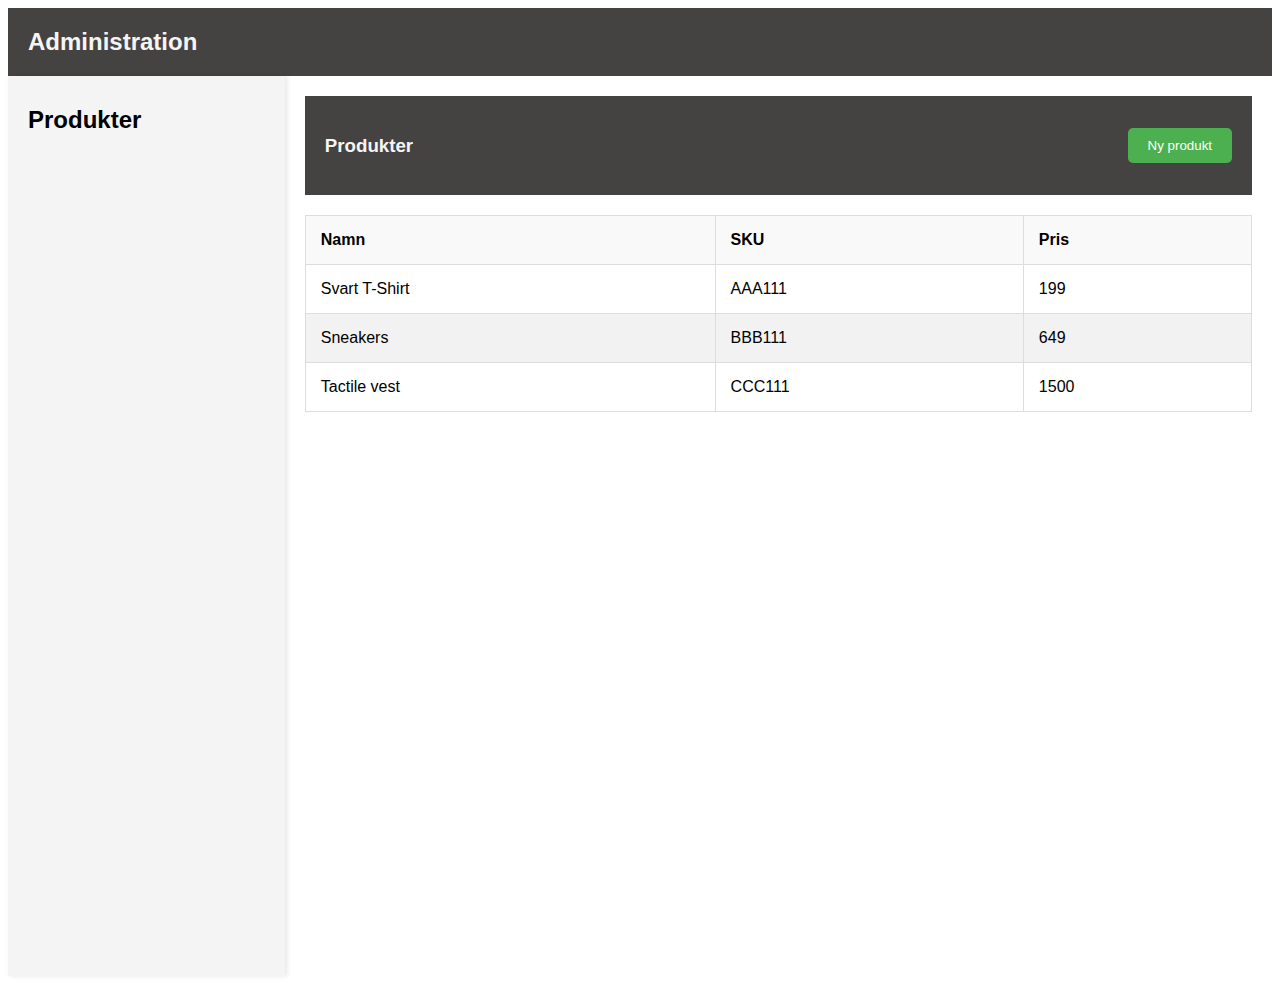
<file: admin/products/index.html>
<!DOCTYPE html>
<html lang="sv">
<head>
    <meta charset="UTF-8">
    <meta name="viewport" content="width=device-width, initial-scale=1.0">
    <title>Document</title>
    <link rel="stylesheet" href="main.css">
</head>
<body>
    <header>
        <h1> Administration</h1>
    </header>

    <div class="admin-container">
        <aside class="sidebar">
          <h2>Produkter</h2>
        </aside>
      
        <section class="main-content">
          <header>
            <h3>Produkter</h3>
            <button class="add-product" onclick="location.href='new.html'">Ny produkt</button>
          </header>
      
          <table>
            <thead>
              <tr>
                <th>Namn</th>
                <th>SKU</th>
                <th>Pris</th>
              </tr>
            </thead>
            <tbody>
              <tr>
                <td>Svart T-Shirt</td>
                <td>AAA111</td>
                <td>199</td>
              </tr>
              <tr>
                <td>Sneakers</td>
                <td>BBB111</td>
                <td>649</td>
              </tr>
              <tr>
                <td>Tactile vest</td>
                <td>CCC111</td>
                <td>1500</td>
              </tr>
            </tbody>
          </table>
        </section>
      </div>
      
</body>
</html>
</file>
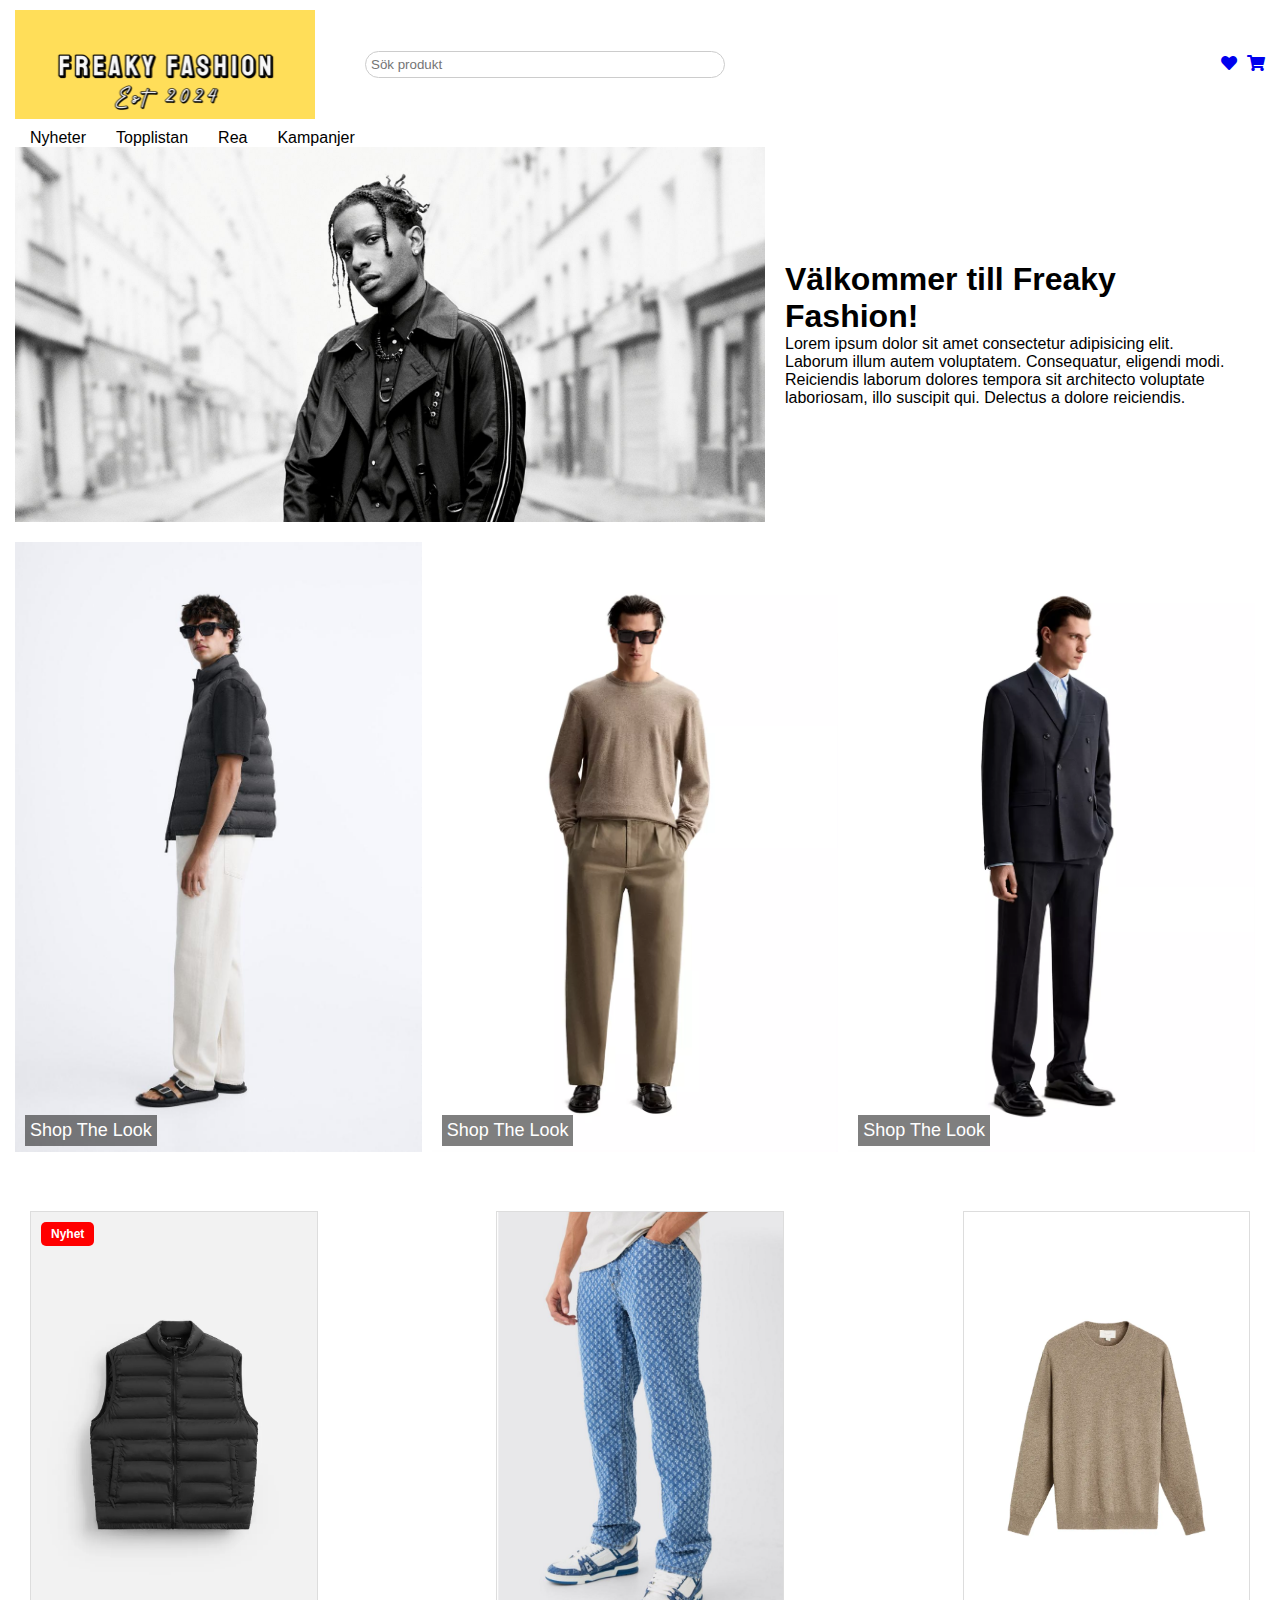
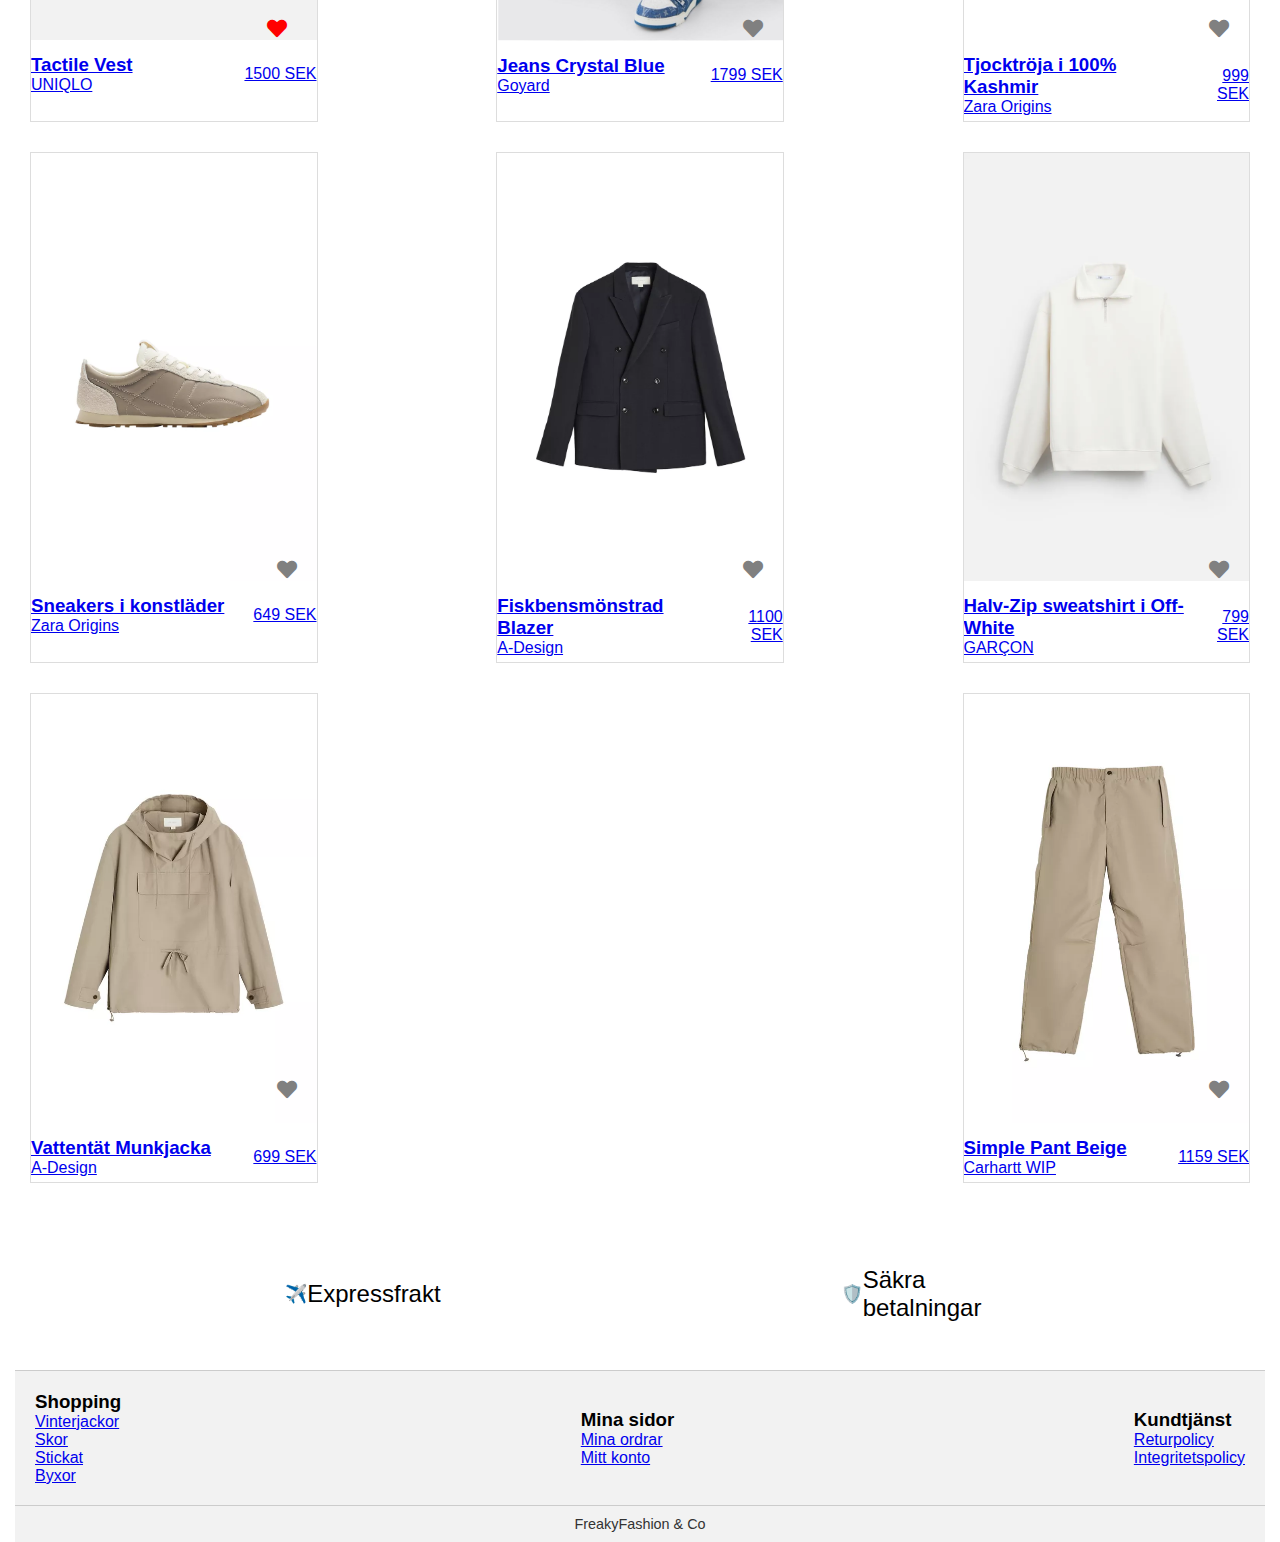
<file: main.html>
<!DOCTYPE html>
<html lang="sv">
<head>
    <meta charset="UTF-8">
    <meta name="viewport" content="width=device-width, initial-scale=1.0">
    <title>Freaky Fashion</title>
    <link rel="stylesheet" href="main.css">
    <link href="https://cdnjs.cloudflare.com/ajax/libs/font-awesome/5.15.4/css/all.min.css" rel="stylesheet">
</head>
<body>

    <header>
        <img src="/Images/logo.jpg" alt="Logo" class="logo">
        <div class="header-icons">
            <input type="text" placeholder="Sök produkt" class="search-bar">
            <div class="icons">
                <a href="Favoriter"><i class="fas fa-heart"></i></a>
                <a href="Varukorg"><i class="fas fa-shopping-cart"></i></a>
            </div>
        </div>
    </header>

    <main>
        <nav class="categories">
        <ul>
            <li>Nyheter</li>
            <li>Topplistan</li>
            <li>Rea</li>
            <li>Kampanjer</li>
        </ul>
    </nav>
    <section class="hero">
        <img src="/Images/hero.jpg" alt="Hero image">
        <div class="hero-text">
            <h1>Välkommer till Freaky Fashion!</h1>
            <p>Lorem ipsum dolor sit amet consectetur adipisicing elit. Laborum illum autem voluptatem. Consequatur, eligendi modi. Reiciendis laborum dolores tempora sit architecto voluptate laboriosam, illo suscipit qui. Delectus a dolore reiciendis.</p>
        </div>
    </section>

    <section class="spots">
        <div class="spot">
            <a href="#">
            <img src="/Images/shopthelook.jpg" alt="Spot image">
            <div class="spot-text">Shop The Look</div>
        </a>
        </div>
        <div class="spot">
            <a href="#">
            <img src="/Images/Shopthelook1.jpg" alt="Spot image">
            <div class="spot-text">Shop The Look</div>
        </a>
        </div>
        <div class="spot">
            <a href="#">
            <img src="/Images/shopthelook2.jpg" alt="Spot image">
            <div class="spot-text">Shop The Look</div>        
        </a>
        </div>
        
    </section>

    <section class="products">
        <article class="product">
            <div class="new-label">Nyhet</div>
            <div class="heart-icon"> 
                <i class="fas fa-heart"></i>
            </div>
            <a href="product-details.html">
                <img src="/Images/produkt1.jpg" alt="Bomberjacka">
                <section class="product-info">
                    <div class="product-details">
                    <h3>Tactile Vest</h3>
                    <p>UNIQLO</p>
                    </div>
                    <aside class="product-price">
                        <p>1500 SEK</p>
                    </aside>
                </section>
            </a>
        </article>

        <article class="product">
            <div class="nonheart-icon"> 
                <i class="fas fa-heart"></i>
            </div>
            <a href="product-details.html">
                <img src="/Images/produkt2.jpg" alt="Blåa Jeans">
                <section class="product-info">
                    <div class="product-details">
                        <h3>Jeans Crystal Blue</h3>
                        <p>Goyard</p>
                    </div>
                    <aside class="product-price">
                        <p>1799 SEK</p>
                    </aside>
                </section>
            </a>

        </article>
        <article class="product">
            <div class="nonheart-icon"> 
                <i class="fas fa-heart"></i>
            </div>
            <a href="product-details.html">
                <img src="/Images/produkt3.jpg" alt="Tröja kashmir">
                <section class="product-info">
                    <div class="product-details">
                        <h3>Tjocktröja i 100% Kashmir</h3>
                        <p>Zara Origins</p>
                    </div>
                    <aside class="product-price">
                        <p>999 SEK</p>
                    </aside>
                </section>
            </a>
        </article>

        <article class="product">
            <div class="nonheart-icon"> 
                <i class="fas fa-heart"></i>
            </div>
            <a href="product-details.html">
                <img src="/Images/produkt4.jpg" alt="Beigea skor">
                <section class="product-info">
                    <div class="product-details">
                        <h3>Sneakers i konstläder</h3>
                        <p>Zara Origins</p>
                    </div>
                    <aside class="product-price">
                        <p>649 SEK</p>
                    </aside>
                </section>
            </a>
        </article>

        <article class="product">
            <div class="nonheart-icon"> 
                <i class="fas fa-heart"></i>
            </div>
            <a href="product-details.html">
                <img src="/Images/produkt5.jpg" alt="svart kavaj">
                <section class="product-info">
                    <div class="product-details">
                        <h3>Fiskbensmönstrad Blazer</h3>
                        <p>A-Design</p>
                    </div>
                    <aside class="product-price">
                        <p>1100 SEK</p>
                    </aside>
                </section>
            </a>
        </article>

    <article class="product">
        <div class="nonheart-icon"> 
            <i class="fas fa-heart"></i>
        </div>
        <a href="product-details.html">
            <img src="/Images/produkt6.jpg" alt="off-white ziptröja">
            <section class="product-info">
                <div class="product-details">
                    <h3>Halv-Zip sweatshirt i Off-White</h3>
                    <p>GARÇON</p>
                </div>
                <aside class="product-price">
                    <p>799 SEK</p>
                </aside>
            </section>
        </a>
    </article>

    <article class="product">
        <div class="nonheart-icon"> 
            <i class="fas fa-heart"></i>
        </div>
        <a href="product-details.html">
            <img src="/Images/produkt7.jpg" alt="Svart vinterjacka">
            <section class="product-info">
                <div class="product-details">
                    <h3>Vattentät Munkjacka</h3>
                    <p>A-Design</p>
                </div>
                <aside class="product-price">
                    <p>699 SEK</p>
                </aside>
            </section>
        </a>

    </article>

    <article class="product">
        <div class="nonheart-icon"> 
            <i class="fas fa-heart"></i>
        </div>
        <a href="product-details.html">
            <img src="/Images/produkt8.jpg" alt="Svarta byxor">
            <section class="product-info">
                <div class="product-details">
                    <h3>Simple Pant Beige</h3>
                    <p>Carhartt WIP</p>
                </div>
                <aside class="product-price">
                    <p>1159 SEK</p>
                </aside>
            </section>
        </a>

    </article>

    </section>
    <div class="footer-icons">
        <div>
            <span>🌍</span>
            <p>Gratis frakt och returer</p>
        </div>
        <div>
            <span>✈️</span>
            <p>Expressfrakt</p>
        </div>
        <div>
            <span>🛡️</span>
            <p>Säkra betalningar</p>
        </div>
        <div>
            <span>😊</span>
            <p>Nyheter varje dag</p>
        </div>
    </div>
</main>

<footer>
    
 <div class="accordion d-md-none">
     <details>
         <summary>Mina sidor</summary>
         <ul>
             <li><a href="#">Mina ordrar</a></li>
             <li><a href="#">Mitt konto</a></li>
         </ul>
     </details>
     <details>
         <summary>Shopping</summary>
         <ul>
             <li><a href="#">Vinterjackor</a></li>
             <li><a href="#">Skor</a></li>
             <li><a href="#">Stickat</a></li>
             <li><a href="#">Byxor</a></li>
         </ul>
     </details>
     <details>
         <summary>Kundtjänst</summary>
         <ul>
             <li><a href="#">Returpolicy</a></li>
             <li><a href="#">Integritetspolicy</a></li>
         </ul>
     </details>
 </div>
     <section class="footer-container">
         <div class="Shopping-container footer-list">
             <h3>Shopping</h3>
             <ul>
                 <li><a href="#">Vinterjackor</a></li>
                 <li><a href="#">Skor</a></li>
                 <li><a href="#">Stickat</a></li>
                 <li><a href="#">Byxor</a></li>
             </ul>
         </div>

          <div class="mina-sidor-container footer-list">
             <h3>Mina sidor</h3>
             <ul>
                 <li><a href="#">Mina ordrar</a></li>
                 <li><a href="#">Mitt konto</a></li>
             </ul>
         </div>

         <div class="kundtjänst-container footer-list">
             <h3>Kundtjänst</h3>
             <ul>
                 <li><a href="#">Returpolicy</a></li>
                 <li><a href="#">Integritetspolicy</a></li>
             </ul>
         </div>
     </section>

     <div class="footer">
     <p>FreakyFashion & Co</p>
     </div>
 </footer>
</body>
</html>
</file>
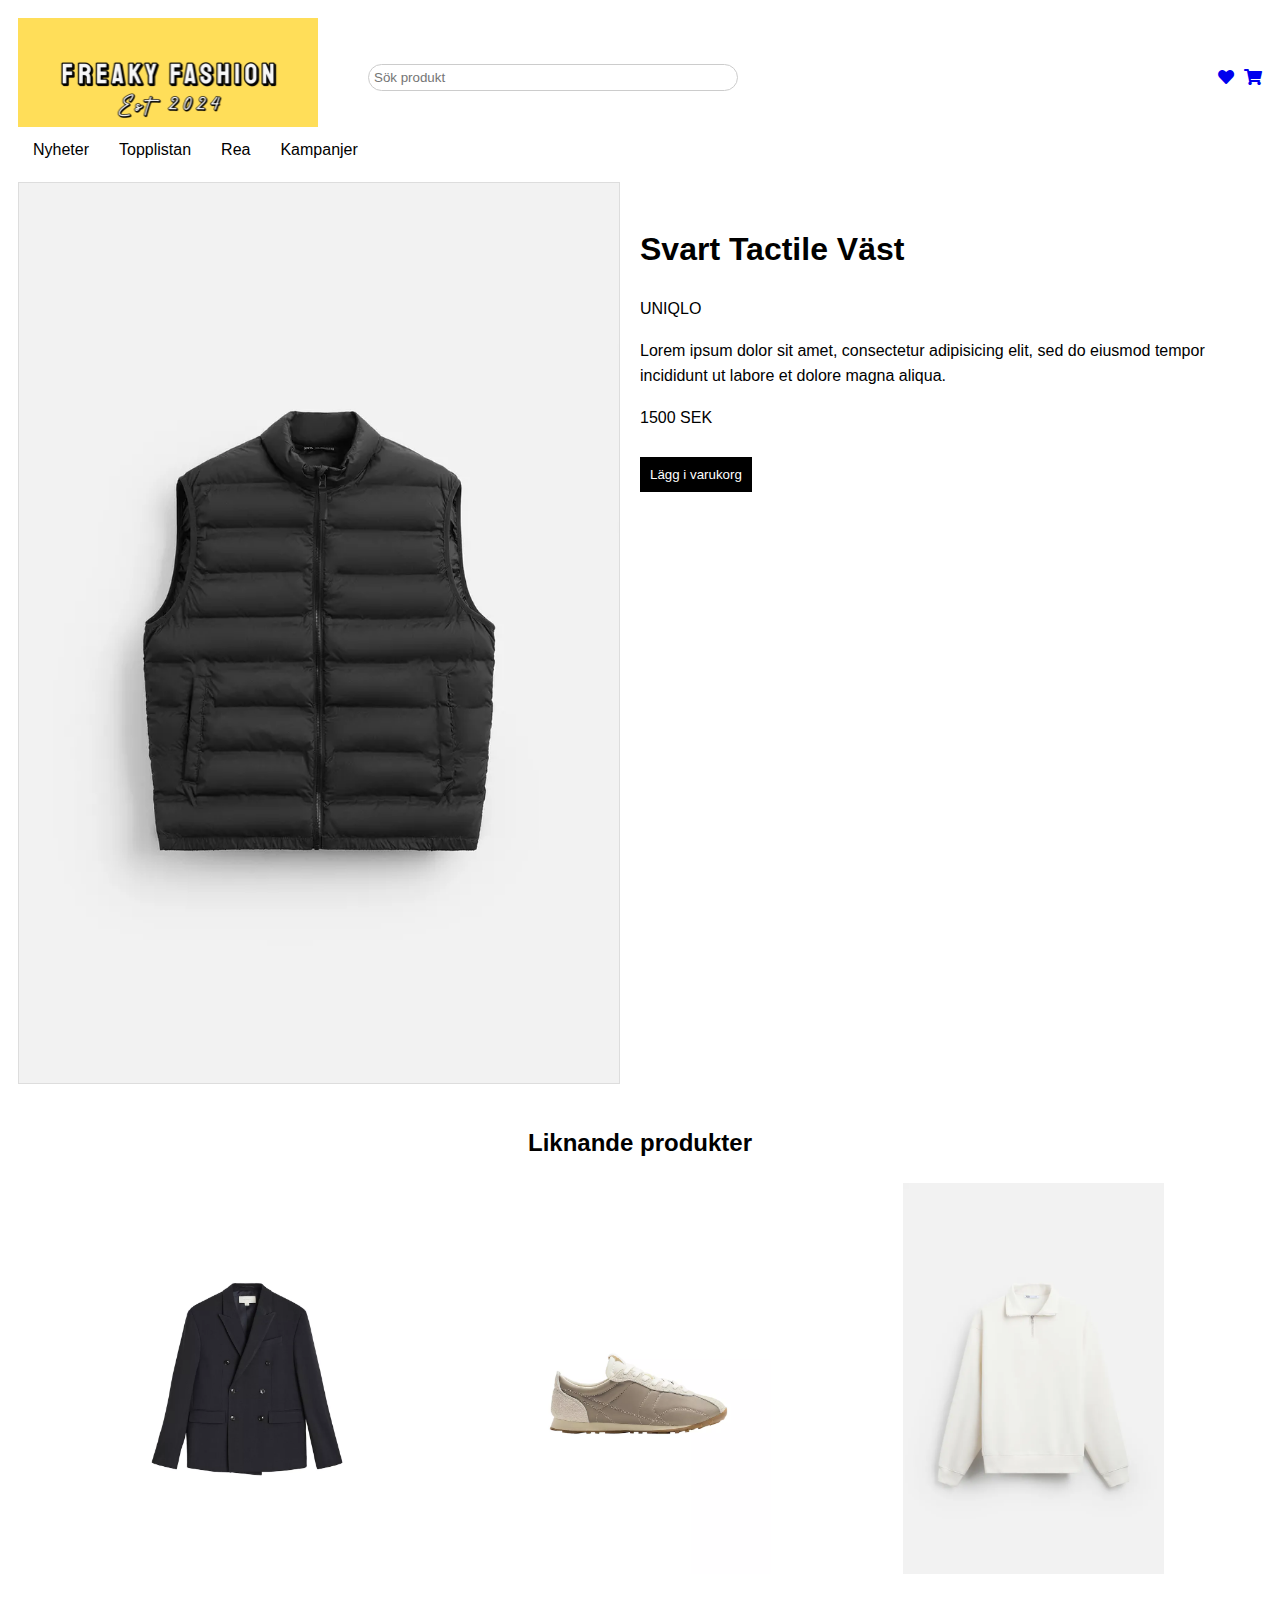
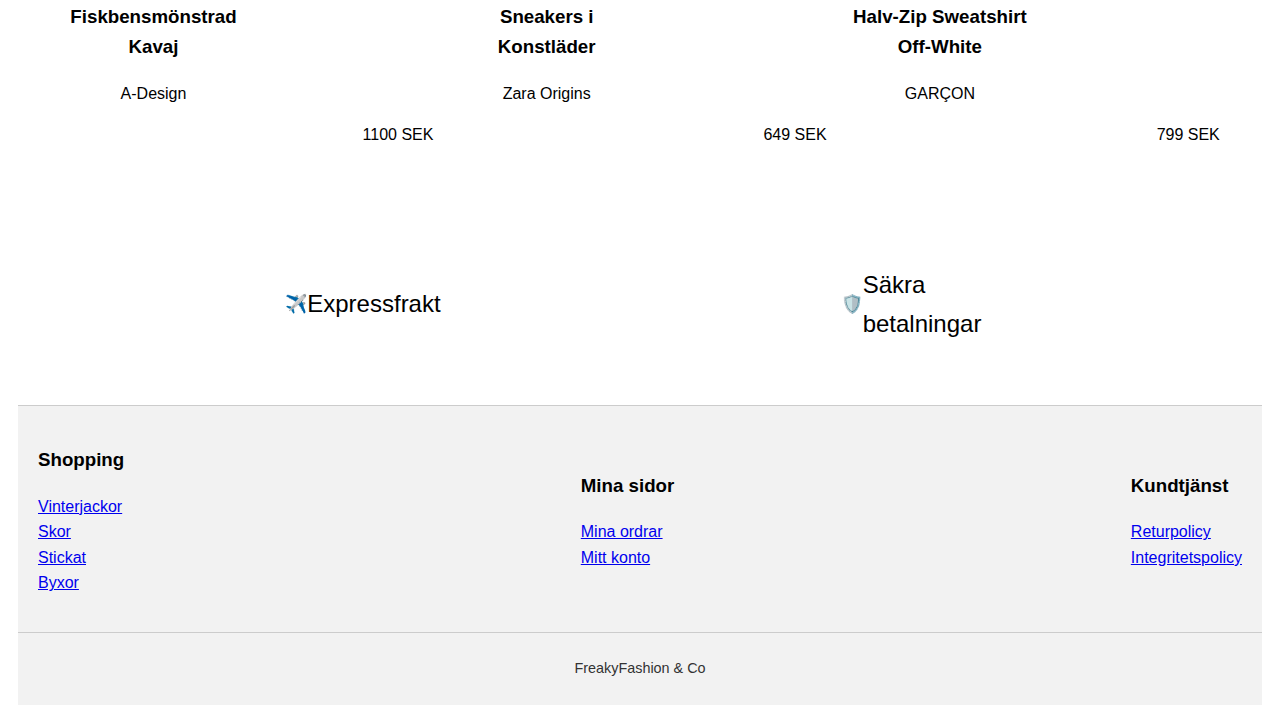
<file: product-details.html>
<!DOCTYPE html>
<html lang="sv">
<head>
    <meta charset="UTF-8">
    <meta name="viewport" content="width=device-width, initial-scale=1.0">
    <title>Produktsida</title>
    <link rel="stylesheet" href="style.css">
    <link href="https://cdnjs.cloudflare.com/ajax/libs/font-awesome/5.15.4/css/all.min.css" rel="stylesheet">
</head>
<body>

    <header>
        <img src="/Images/logo.jpg" alt="Logo" class="logo">
        <div class="header-icons">
            <input type="text" placeholder="Sök produkt" class="search-bar">
            <div class="icons">
                <a href="Favoriter"><i class="fas fa-heart"></i></a>
                <a href="Varukorg"><i class="fas fa-shopping-cart"></i></a>
            </div>
        </div>
    </header>

    <nav class="categories">
        <ul>
            <li>Nyheter</li>
            <li>Topplistan</li>
            <li>Rea</li>
            <li>Kampanjer</li>
        </ul>
    </nav>

    <main>
        <section class="product-details">
            <img src="/Images/produkt1.jpg" alt="Tactile Väst" class="product-image">
            <div class="nonheart-icon"> 
                <i class="fas fa-heart"></i>
            </div>
            <div class="product-info">
                <h1>Svart Tactile Väst</h1>
                <p class="brand">UNIQLO</p>
                <p class="description">
                    Lorem ipsum dolor sit amet, consectetur adipisicing elit, sed do eiusmod tempor incididunt ut labore et dolore magna aliqua.
                </p>
                <p class="price">1500 SEK</p>
                <button class="add-to-cart">Lägg i varukorg</button>
            </div>
        </section>

        <section class="similar-products">
            <h2>Liknande produkter</h2>
            <div class="product-grid">
                <div class="product">
                    <img src="/Images/produkt5.jpg" alt="Svart kavaj">
                    <div class="product-info">
                        <h3>Fiskbensmönstrad Kavaj</h3>
                        <p>A-Design</p>
                    </div>
                    <div class="product-price">
                        <p>1100 SEK</p>
                    </div>
                </div>
                <div class="product">
                    <img src="/Images/produkt4.jpg" alt="beigea skor">
                    <div class="product-info">
                        <h3>Sneakers i Konstläder</h3>
                        <p>Zara Origins</p>
                    </div>
                   <div class="product-price">
                    <p>649 SEK</p>
                   </div>
                </div>
                <div class="product">
                    <img src="/Images/produkt6.jpg" alt="Vit sweatshirt">
                    <div class="product-info">
                        <h3>Halv-Zip Sweatshirt Off-White</h3>
                        <p>GARÇON</p>
                    </div>
                    <div class="product-price">
                        <p>799 SEK</p>
                    </div>
                </div>
            </div>
        </section>
        <div class="footer-icons">
            <div>
                <span>🌍</span>
                <p>Gratis frakt och returer</p>
            </div>
            <div>
                <span>✈️</span>
                <p>Expressfrakt</p>
            </div>
            <div>
                <span>🛡️</span>
                <p>Säkra betalningar</p>
            </div>
            <div>
                <span>😊</span>
                <p>Nyheter varje dag</p>
            </div>
        </div>
    </main>

    <footer>
       <!-- Accordion for mobile view -->
    <div class="accordion d-md-none">
        <details>
            <summary>Mina sidor</summary>
            <ul>
                <li><a href="#">Mina ordrar</a></li>
                <li><a href="#">Mitt konto</a></li>
            </ul>
        </details>
        <details>
            <summary>Shopping</summary>
            <ul>
                <li><a href="#">Vinterjackor</a></li>
                <li><a href="#">Skor</a></li>
                <li><a href="#">Stickat</a></li>
                <li><a href="#">Byxor</a></li>
            </ul>
        </details>
        <details>
            <summary>Kundtjänst</summary>
            <ul>
                <li><a href="#">Returpolicy</a></li>
                <li><a href="#">Integritetspolicy</a></li>
            </ul>
        </details>
    </div>
        <section class="footer-container">
            <div class="Shopping-container footer-list">
                <h3>Shopping</h3>
                <ul>
                    <li><a href="#">Vinterjackor</a></li>
                    <li><a href="#">Skor</a></li>
                    <li><a href="#">Stickat</a></li>
                    <li><a href="#">Byxor</a></li>
                </ul>
            </div>

             <div class="mina-sidor-container footer-list">
                <h3>Mina sidor</h3>
                <ul>
                    <li><a href="#">Mina ordrar</a></li>
                    <li><a href="#">Mitt konto</a></li>
                </ul>
            </div>

            <div class="kundtjänst-container footer-list">
                <h3>Kundtjänst</h3>
                <ul>
                    <li><a href="#">Returpolicy</a></li>
                    <li><a href="#">Integritetspolicy</a></li>
                </ul>
            </div>
        </section>

        <div class="footer">
        <p>FreakyFashion & Co</p>
        </div>
    </footer>

</body>
</html>
</file>
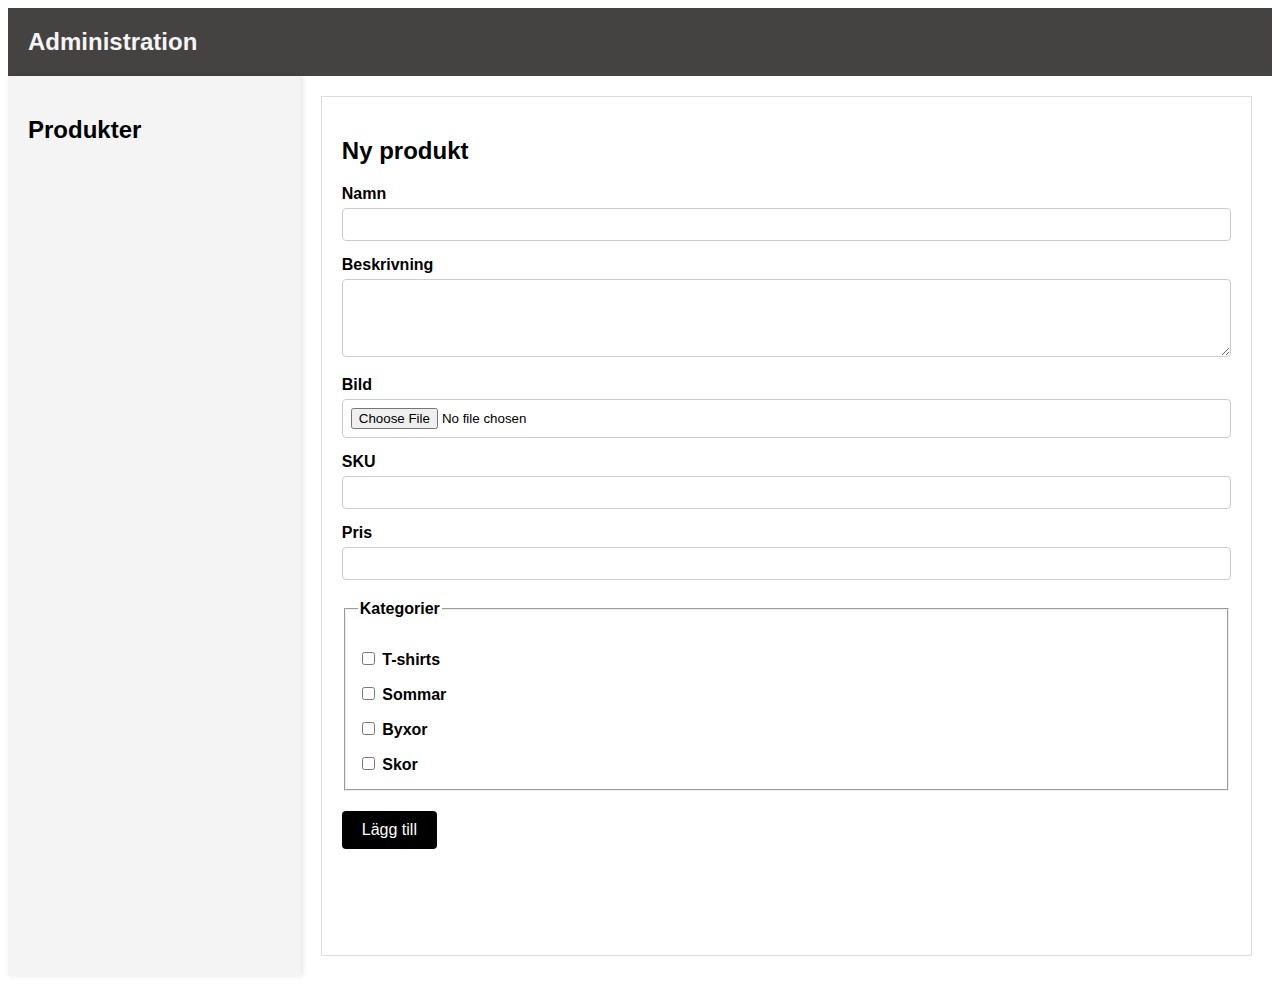
<file: admin/products/new.html>
<!DOCTYPE html>
<html lang="sv">
<head>
    <meta charset="UTF-8">
    <meta name="viewport" content="width=device-width, initial-scale=1.0">
    <title>Document</title>
    <link rel="stylesheet" href="new.css">
</head>
<body>
    <header>
        <h1>Administration</h1>
    </header> 
    
    <div class="admin-container">
        <aside class="sidebar">
            <h2>Produkter</h2>
        </aside>

    <section class="admin-create-product">
        <h2>Ny produkt</h2>
        <form action="#">
            <label for="product-name">Namn</label>
            <input type="text" id="product-name" name="product-name" required>
    
            <label for="product-description">Beskrivning</label>
            <textarea id="product-description" name="product-description" rows="4" required></textarea>
    
            <label for="product-image">Bild</label>
            <input type="file" id="product-image" name="product-image" accept="image/*">
    
            <label for="product-sku">SKU</label>
            <input type="text" id="product-sku" name="product-sku" required>
    
            <label for="product-price">Pris</label>
            <input type="number" id="product-price" name="product-price" required>
    
            <fieldset class="product-categories">
                <legend>Kategorier</legend>
                <label><input type="checkbox" name="category" value="t-shirts"> T-shirts</label>
                <label><input type="checkbox" name="category" value="sommar"> Sommar</label>
                <label><input type="checkbox" name="category" value="byxor"> Byxor</label>
                <label><input type="checkbox" name="category" value="skor"> Skor</label>
            </fieldset>
    
            <button type="submit">Lägg till</button>
        </form>
    </section>
</div>
</body>
</html>
</file>
<file: admin/products/main.css>
header {
    background-color: #454242;
    padding: 20px;
    text-align: left;
}
header h1 {
    margin:0;
    font-size: 1.5rem;
    text-align: left;
    color: whitesmoke;
    font-family: Arial, sans-serif;
}

.admin-container {
    display: flex;
    height: 100vh;
    font-family: Arial, sans-serif;
  }
  

  .sidebar {
    width: 20%;
    background-color: #f4f4f4;
    padding: 20px;
    box-shadow: 2px 0 5px rgba(0, 0, 0, 0.1);
    display: flex;
    flex-direction: column;
    justify-content: flex-start;
  }
  
  .sidebar h2 {
    font-size: 1.5rem;
    font-weight: bold;
    margin: 0;
    padding: 10px 0;
    text-align: left;
  }
  
  
  .main-content {
    width: 80%;
    padding: 20px;
  }
  
  header {
    display: flex;
    justify-content: space-between;
    align-items: center;
  }
  
  h1 {
    margin: 0;
    font-size: 1.75rem;
  }
  h3 {
    color: whitesmoke;
  }
  
  .add-product {
    padding: 10px 20px;
    background-color: #4CAF50;
    color: white;
    border: none;
    border-radius: 5px;
    cursor: pointer;
  }
  
  .add-product:hover {
    background-color: #45a049;
  }
  
  table {
    width: 100%;
    border-collapse: collapse;
    margin-top: 20px;
  }
  
  th, td {
    padding: 15px;
    border: 1px solid #ddd;
    text-align: left;
  }
  
  thead {
    background-color: #f9f9f9;
  }
  
  tbody tr:nth-child(even) {
    background-color: #f2f2f2;
  }
</file>
<file: style.css>
body {
    font-family: Arial, sans-serif;
    line-height: 1.6;
    padding: 10px;
}

header {
    display: flex;
    align-items: center;
    flex-direction: column;
}

.logo {
    width: auto;
    max-width: 300px;
    margin-bottom: 10px;
}

.header-icons {
    display: flex;
    justify-content: center;
    align-items: center;
    width: 100%;
}

.search-bar {
    width: 80%;
    margin-right: 10px;
    border-radius: 15px;
    padding: 5px;
    border: 1px solid #ccc;
}

.icons {
    display: flex;
    justify-content: center;
    align-items: center;
}
.icons a {
    margin-left: 10px;
}

.categories {
    text-align: left;
}
.categories ul {
    list-style: none;
    padding: 0;
    margin: 0;
}

.categories li {
    margin: 5px 10px;
}

.product-details {
    position: relative;
    margin-top: 20px;
}

.nonheart-icon {
    bottom: 310px;
    right: 35px;
   font-size: 20px;
    color: gray;
    position: absolute;
}
.nonheart-icon:hover{
    color: red;
}
.product-image {
    width: 100%;
    max-width: 300px;
}

.product-info {
    margin-top: 20px;
}

.add-to-cart {
    margin-top: 10px;
    padding: 10px;
    background-color: black;
    color: white;
    border: none;
    cursor: pointer;
}

.similar-products {
    margin-top: 40px;
    display: none;
}

.product-grid {
    display: flex;
    flex-direction: column;
    gap: 20px;
}

.product-grid .product img {
    max-width: 80%;
    height: auto;
    margin: 0 auto;
}

.accordion {
    display: block;
}
.footer-container {
display: none;
}

.footer-list {
    margin-bottom: 20px;
}

.footer-list ul {
    list-style-type: none;
    padding: 0;
}
.footer-list ul li a:hover {
    text-decoration: underline;
}

.footer {
    text-align: center;
    padding: 10px;
    background-color: #f2f2f2;
    font-size: 0.8rem;
    color: #333;
    border-top: 1px solid #ccc;
}

.footer-icons {
    display: flex;
    flex-direction: column;
    gap: 10px;
}

.footer-icons div {
    display: flex;
    align-items: center;
}

@media(min-width: 641px) {
    header {
        flex-direction: row;
        justify-content: space-between;
        align-items: center;
    }

    .logo {
        max-width: 300px;
        margin-right: 50px;
    }

    .header-icons {
       flex-direction: row;
        justify-content: space-between;
    }

    .search-bar {
        width: 40%;
    }

    .icons {
        margin-left: 10px;
    }
    .icons a {
        margin-left: 10px;
    }
    
    .categories ul {
        display: flex;
        justify-content: flex-start;
    }

    .categories li {
        margin: 0 15px;
    }

    .nonheart-icon {
        display: none;
    }

    .similar-products {
        display: flex;
        margin-top: 40px;
    }

    .product-details {
        display: flex;
        gap: 20px;
    }

    .product-image {
        width: 60%;
        border: 1px solid #ddd;
    }

    .product-info {
        width: 50%;
    }

    .product-grid {
        flex-direction: row;
        justify-content: space-between;
    }

    .product {
        width: 30%;
    
    }

    .footer-icons {
        flex-direction: row;
        justify-content: center;
        margin-top: 40px;
    }
    .accordion {
        display: none;
    }
    .footer-container {
        display: flex;
        flex-direction: column;
        align-items: center;
        text-align: center;
        padding: 20px;
        background-color: #f2f2f2;
        border-top: 1px solid #ccc;
    }
}



@media (min-width: 1024px) {
    .product-image {
        width: 100%;
        max-width: 600px;
    }
    .similar-products .product-grid .product img{
        max-width: 70%;
    }
    .similar-products {
        display: block;
        text-align: center;
    }
    .similar-products h2 {
        text-align: center;
        width: 100%;
    }

    .product-grid {
        display: flex;
        justify-content: center;
        gap: 20px;
    }
    .product-price {
        text-align: right;
    }
    .product {
        width: 30%;
    }

    .footer-icons {
        display: flex;
        flex-direction: row;
        gap: 400px;
        font-size: large;
    }
    .footer-icons p{
        font-size: x-large;
    }
    .footer-container {
        flex-direction: row;
        justify-content: space-between;
        text-align: left;
    }
    .footer-list {
        margin-bottom: 0;
    }
    .footer {
        font-size: 0.9rem;
    }
}
</file>
<file: admin/products/new.css>
header {
    background-color: #454242;
    padding: 20px;
    text-align: left;
}
header h1 {
    margin:0;
    font-size: 1.5rem;
    text-align: left;
    color: whitesmoke;
    font-family: Arial, sans-serif;
}

.admin-container {
    display: flex;
    height: 100vh;
    font-family: arial, sans-serif;
}

.sidebar {
    width: 20%;
    background-color: #f4f4f4;
    padding:20px;
    box-shadow: 2px 0 5px rgba(0, 0, 0, 0.1);
    display: flex;
    flex-direction: column;
    justify-content: flex-start;
}

.admin-create-product {
    flex-grow: 1;
    margin:20px;
    padding: 20px;
    background-color: #fff;
    border: 1px solid #ddd;
    box-sizing: border-box;
}

.admin-create-product h2 {
    font-size: 1.5rem;
    margin-bottom: 20px;
}

.admin-create-product label {
    display: block;
    margin-top: 15px;
    font-weight: bold;
}

.admin-create-product input[type="text"],
.admin-create-product input[type="file"],
.admin-create-product input[type="number"],
.admin-create-product textarea {
    width: 100%;
    padding: 8px;
    margin-top: 5px;
    border: 1px solid #ccc;
    border-radius: 4px;
    box-sizing: border-box;
}

.admin-create-product textarea {
    resize: vertical;
}

.product-categories {
    margin-top: 20px;
}

.product-categories legend {
    font-weight: bold;
    margin-bottom: 10px;
}

.product-categories label {
    display: block;
    margin-bottom: 5px;
}

.admin-create-product button {
    margin-top: 20px;
    padding: 10px 20px;
    background-color: #000;
    color: #fff;
    border: none;
    border-radius: 4px;
    cursor: pointer;
    font-size: 1rem;
}

.admin-create-product button:hover {
    background-color: #333;
}
</file>
<file: main.css>
/* Reset och grundläggande styling */
* {
    margin: 0;
    padding: 0;
    box-sizing: border-box;
    font-family: Arial, sans-serif;
}

body {
    background-color: white;
    padding: 0 15px;
}

header {
    display: flex;
    align-items: center;
    flex-direction: column;
}

.logo {
    width: auto;
    max-width: 300px;
    margin-bottom: 10px;
    margin-top: 10px;
}

.header-icons {
    display: flex;
    justify-content: center;
    align-items: center;
    width: 100%;
}

.search-bar {
    width: 80%;
    margin-right: 10px;
    border-radius: 15px;
    padding: 5px;
    border: 1px solid #ccc;
}

.icons {
    display: flex;
    justify-content: center;
    align-items: center;
}
.icons a {
    margin-left: 10px;
}

.categories {
    text-align: left;
}
.categories ul {
    list-style: none;
    padding: 0;
    margin: 0;
}
.categories li {
    margin: 5px 10px;
}



.hero {
    display: flex;
    flex-direction: column;
    align-items: center;
    text-align: center;
}

.hero img {
    width: 100%;
    max-width: 100%;
}
.hero-text {
    margin: 20px 0;
    width: 100%;
    padding: 0 20px;
}


.new-label {
    position: absolute;
    top: 10px;
    left: 10px;
    background-color: red;
    color: white;
    padding: 5px 10px;
    font-size: 12px;
    font-weight: bold;
    border-radius: 5px;
    z-index: 1;
}
.heart-icon{
    position: absolute;
    bottom: 80px;
    right: 30px;
    font-size: 20px;
    color: red;
    z-index: 2;
}
.heart-icon:hover{
    color: gray;
}
.nonheart-icon {
    position: absolute;
    bottom: 80px;
    right: 20px;
   font-size: 20px;
   z-index: 2;
    color: gray;
}
.nonheart-icon:hover{
    color: red;
}

.products {
display: flex;
flex-wrap: wrap;
justify-content: space-between;
}

.product {
    width: 100%;
    margin: 15px;
    border: 1px solid #ddd;
    padding-bottom: 5px;
    overflow: hidden;
    position: relative;
}
.product-info{
    display: flex;
    justify-content: space-between;
    align-items: center;
}

.product-details{
    text-align: left;
}

.product-price{
text-align: right;
}


.product img {
    width: 100%;
    height: auto;
    margin-bottom: 10px;
    object-fit: cover;
}


.accordion {
    display: block;
}
.footer-container {
display: none;
}

.footer-list {
    margin-bottom: 20px;
}

.footer-list ul {
    list-style-type: none;
    padding: 0;
}
.footer-list ul li a:hover {
    text-decoration: underline;
}

.footer {
    text-align: center;
    padding: 10px;
    background-color: #f2f2f2;
    font-size: 0.8rem;
    color: #333;
    border-top: 1px solid #ccc;
}

.footer-icons {
    display: flex;
    flex-direction: column;
    gap: 10px;
}
.footer-icons div {
    display: flex;
    align-items: center;
}

.spots {
    display: none;
}


@media (min-width:641px) {
    header {
        flex-direction: row;
        justify-content: space-between;
        align-items: center;
    }

    .logo {
        max-width: 300px;
        margin-right: 50px;
    }

    .header-icons {
       flex-direction: row;
        justify-content: space-between;
    }

    .search-bar {
        width: 40%;
    }

    .icons {
        margin-left: 10px;
    }
    .icons a {
        margin-left: 10px;
    }

    .categories ul {
        display: flex;
        justify-content: flex-start;
    }
    .categories li {
        margin: 0 15px;
    }
    
    .accordion {
        display: none;
    }

    .footer-icons {
        flex-direction: row;
        justify-content: center;
        margin-top: 40px;
        margin-bottom: 20px;
    }
    .footer-container {
        display: flex;
        flex-direction: column;
        align-items: center;
        text-align: center;
        padding: 20px;
        background-color: #f2f2f2;
        border-top: 1px solid #ccc;
    }
    
}

@media (min-width: 1024px) {
    .spots {
        display: flex;
        justify-content: space-between;
        margin-top: 20px;
    }

    .spot {
        position: relative;
        flex: 1;
        margin-right: 10px;
    }

    .spot img {
        width: 100%;
        height: auto;
    }

    .spot-text {
        position: absolute;
        bottom: 10px;
        left: 10px;
        color: white;
        font-size: 18px;
        background-color: rgba(0, 0, 0, 0.5);
        padding: 5px;
    }

    .products {
        margin-top: 40px;
    }
    .product{
        width: 23%;
        margin-bottom: 15px;
    }
    .hero {
        flex-direction:row;
        justify-content: space-between;
        align-items: center;
        text-align: left;
    }
    .hero-text {
        width: 40%;
        margin-right: 20px;
    }
    .hero img {
        width: 60%;
        max-width: none;
    }
    nav ul {
        display: flex;
        justify-content: space-between;
        margin-top: 0;
    }

    nav ul li {
        margin-right: 20px;
    }
    .footer-container {
        flex-direction: row;
        justify-content: space-between;
        text-align: left;
    }
    .footer-list {
        margin-bottom: 0;
    }
    .footer {
        font-size: 0.9rem;
    }
    .footer-icons {
        display: flex;
        flex-direction: row;
        gap: 400px;
        font-size: large;
    }
    .footer-icons p{
        font-size: x-large;
    }
}
</file>
